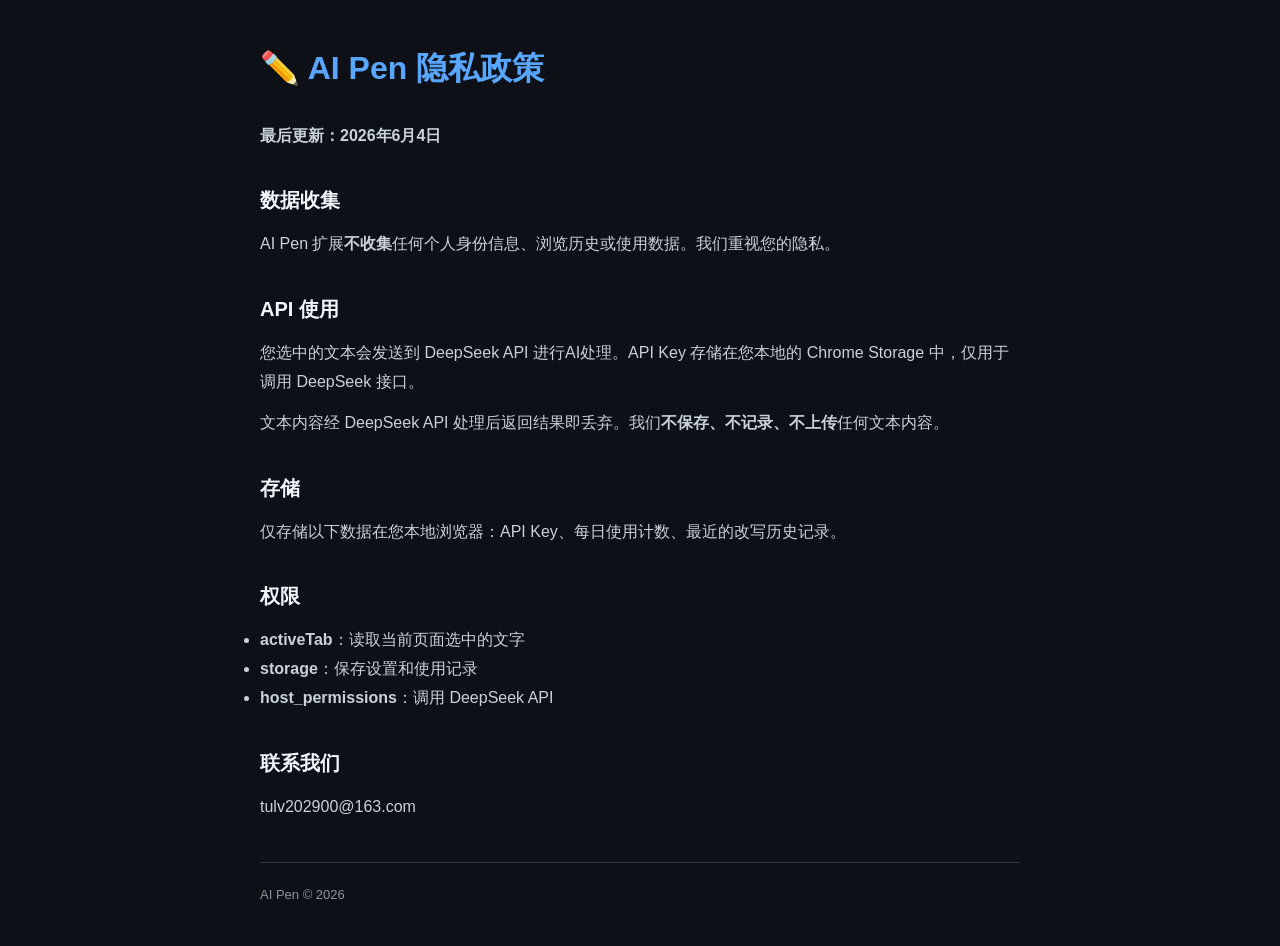
<file: docs/index.html>
<!DOCTYPE html>
<html lang="zh-CN">
<head>
<meta charset="UTF-8">
<meta name="viewport" content="width=device-width,initial-scale=1.0">
<title>AI Pen - 隐私政策</title>
<style>
*{margin:0;padding:0;box-sizing:border-box}
body{font-family:-apple-system,BlinkMacSystemFont,sans-serif;font-size:16px;color:#c9d1d9;background:#0d1117;max-width:800px;margin:40px auto;padding:0 20px;line-height:1.8}
h1{color:#58a6ff;margin-bottom:24px}
h2{color:#f0f6fc;margin-top:32px;margin-bottom:12px;font-size:20px}
p{margin-bottom:12px}
a{color:#58a6ff}
footer{margin-top:40px;padding-top:20px;border-top:1px solid #30363d;font-size:13px;color:#8b949e}
</style>
</head>
<body>
<h1>✏️ AI Pen 隐私政策</h1>
<p><strong>最后更新：2026年6月4日</strong></p>

<h2>数据收集</h2>
<p>AI Pen 扩展<strong>不收集</strong>任何个人身份信息、浏览历史或使用数据。我们重视您的隐私。</p>

<h2>API 使用</h2>
<p>您选中的文本会发送到 DeepSeek API 进行AI处理。API Key 存储在您本地的 Chrome Storage 中，仅用于调用 DeepSeek 接口。</p>
<p>文本内容经 DeepSeek API 处理后返回结果即丢弃。我们<strong>不保存、不记录、不上传</strong>任何文本内容。</p>

<h2>存储</h2>
<p>仅存储以下数据在您本地浏览器：API Key、每日使用计数、最近的改写历史记录。</p>

<h2>权限</h2>
<ul>
<li><strong>activeTab</strong>：读取当前页面选中的文字</li>
<li><strong>storage</strong>：保存设置和使用记录</li>
<li><strong>host_permissions</strong>：调用 DeepSeek API</li>
</ul>

<h2>联系我们</h2>
<p>tulv202900@163.com</p>
<footer><p>AI Pen © 2026</p></footer>
</body>
</html>
</file>
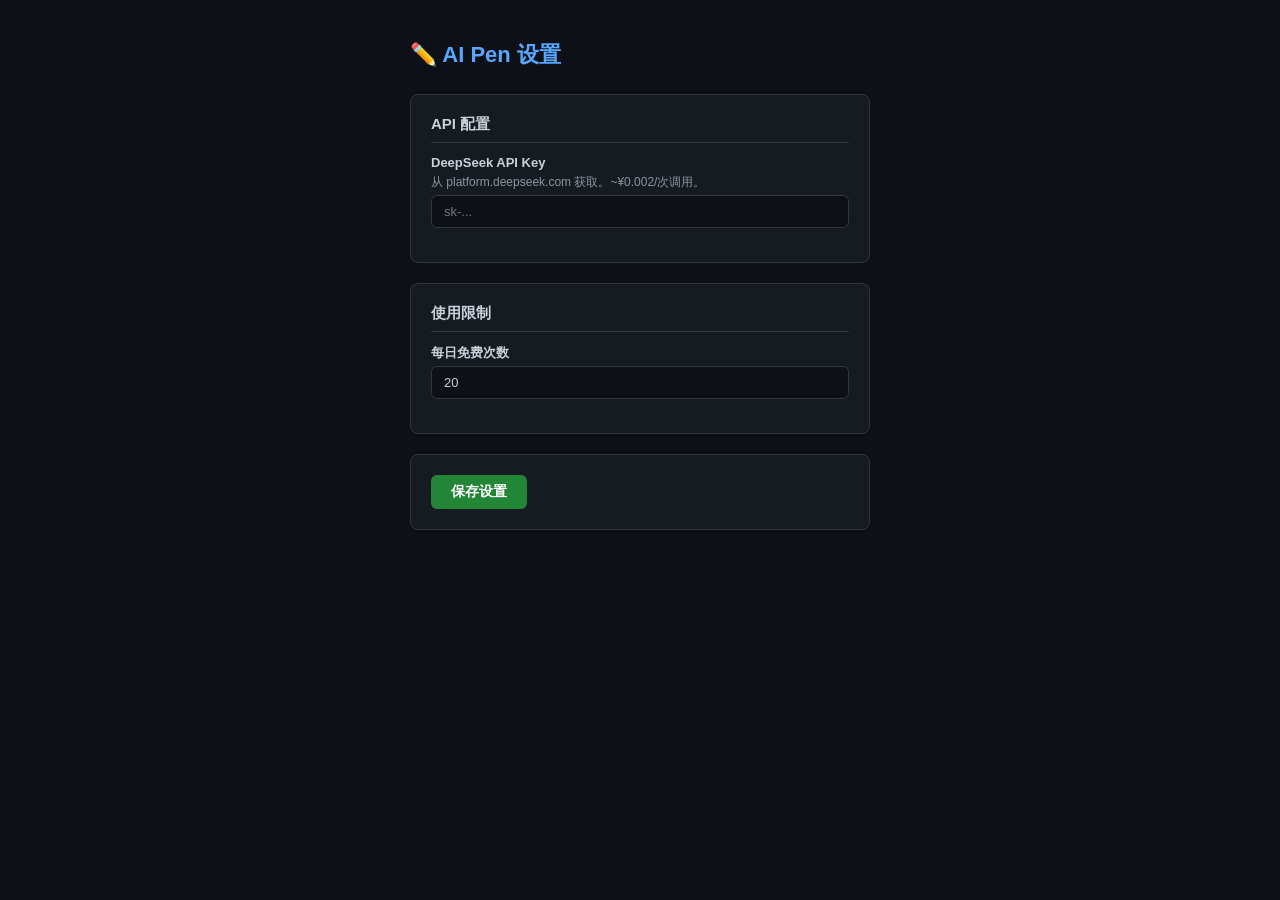
<file: options.html>
<!DOCTYPE html><html lang="zh-CN"><head><meta charset="UTF-8"><title>AI Pen · 设置</title><style>
*{margin:0;padding:0;box-sizing:border-box}
body{font-family:-apple-system,BlinkMacSystemFont,sans-serif;font-size:14px;color:#c9d1d9;background:#0d1117;max-width:500px;margin:40px auto;padding:0 20px}
h1{font-size:22px;color:#58a6ff;margin-bottom:24px}
.card{background:#161b22;border:1px solid #30363d;border-radius:8px;padding:20px;margin-bottom:20px}
.card h2{font-size:15px;margin-bottom:12px;padding-bottom:8px;border-bottom:1px solid #30363d}
.field{margin-bottom:14px}
.field label{display:block;font-weight:600;margin-bottom:4px;font-size:13px}
.field .hint{font-size:12px;color:#8b949e;margin-bottom:4px}
.field input{width:100%;padding:8px 12px;font-size:13px;border:1px solid #30363d;border-radius:6px;background:#0d1117;color:#c9d1d9}
.field input:focus{outline:none;border-color:#58a6ff}
.btn{padding:8px 20px;font-size:14px;font-weight:600;border-radius:6px;cursor:pointer;border:none;background:#238636;color:#fff}
.btn:hover{background:#2ea043}
.btn:disabled{opacity:.65}
#status{margin-left:12px;font-size:13px;color:#3fb950;display:none}
</style></head><body>
<h1>✏️ AI Pen 设置</h1>
<div class="card">
  <h2>API 配置</h2>
  <div class="field">
    <label>DeepSeek API Key</label>
    <div class="hint">从 platform.deepseek.com 获取。~¥0.002/次调用。</div>
    <input type="password" id="key" placeholder="sk-..." autocomplete="off">
  </div>
</div>
<div class="card">
  <h2>使用限制</h2>
  <div class="field">
    <label>每日免费次数</label>
    <input type="number" id="limit" min="1" max="100" value="20">
  </div>
</div>
<div class="card">
  <button class="btn" id="save">保存设置</button>
  <span id="status"></span>
</div>
<script src="options.js"></script>
</body></html>
</file>
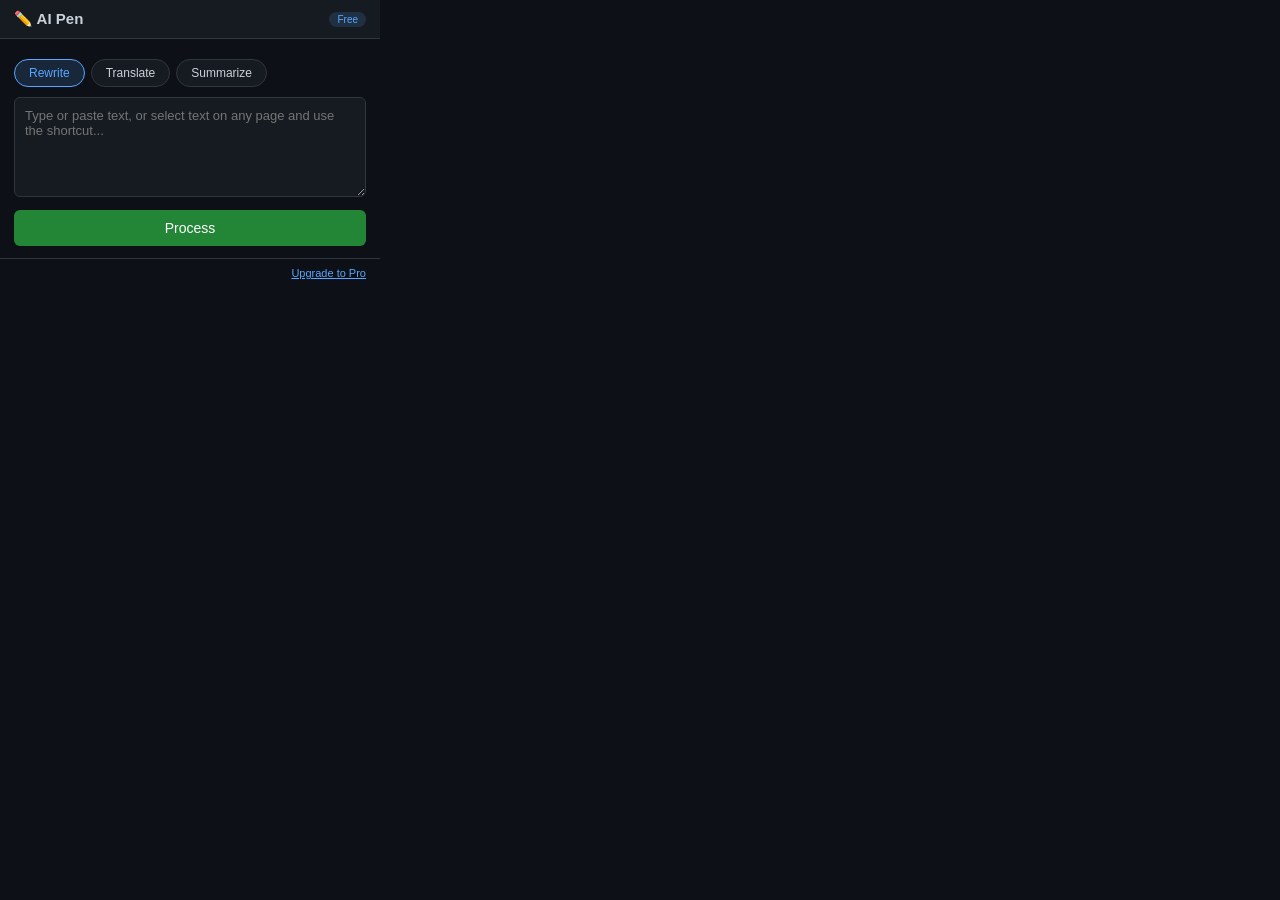
<file: popup.html>
<!DOCTYPE html>
<html lang="en">
<head>
<meta charset="UTF-8">
<meta name="viewport" content="width=device-width,initial-scale=1.0">
<title>AI Pen</title>
<style>
:root{--bg:#0d1117;--surface:#161b22;--border:#30363d;--text:#c9d1d9;--text2:#8b949e;--accent:#58a6ff;--green:#3fb950;--yellow:#f0c040;}
*{margin:0;padding:0;box-sizing:border-box;}
body{background:var(--bg);color:var(--text);width:380px;font-family:-apple-system,BlinkMacSystemFont,sans-serif;font-size:13px;}
.header{background:var(--surface);border-bottom:1px solid var(--border);padding:10px 14px;display:flex;align-items:center;justify-content:space-between;}
.header h1{font-size:15px;font-weight:600;display:flex;align-items:center;gap:6px;}
.badge{font-size:10px;padding:2px 8px;border-radius:10px;font-weight:500;}
.badge-free{background:rgba(88,166,255,0.15);color:var(--accent);}
.badge-pro{background:rgba(240,192,64,0.15);color:var(--yellow);}
.usage{font-size:11px;color:var(--text2);}
.content{padding:12px 14px;}
.actions{display:flex;gap:6px;margin-bottom:10px;flex-wrap:wrap;}
.chip{background:var(--surface);border:1px solid var(--border);border-radius:20px;padding:6px 14px;font-size:12px;cursor:pointer;color:var(--text);transition:all 0.15s;}
.chip:hover{border-color:var(--accent);color:var(--accent);}
.chip.active{background:rgba(88,166,255,0.15);border-color:var(--accent);color:var(--accent);}
textarea{width:100%;background:var(--surface);border:1px solid var(--border);border-radius:6px;padding:10px;color:var(--text);font-size:13px;resize:vertical;min-height:100px;font-family:inherit;}
textarea:focus{outline:none;border-color:var(--accent);}
.output{background:var(--surface);border:1px solid var(--border);border-radius:6px;padding:10px;margin-top:10px;min-height:60px;font-size:13px;line-height:1.5;display:none;}
.output.show{display:block;}
.loading{text-align:center;padding:16px;color:var(--text2);display:none;}
.loading.show{display:block;}
.btn{display:block;width:100%;background:#238636;color:#fff;border:none;border-radius:6px;padding:10px;font-size:14px;cursor:pointer;font-weight:500;margin-top:10px;}
.btn:hover{background:#2ea043;}
.btn:disabled{background:#30363d;color:var(--text2);cursor:default;}
.error{color:#f85149;font-size:12px;margin-top:6px;display:none;}
.error.show{display:block;}
.footer{display:flex;justify-content:space-between;align-items:center;padding:8px 14px;border-top:1px solid var(--border);font-size:11px;color:var(--text2);}
.spinner{display:inline-block;width:16px;height:16px;border:2px solid var(--border);border-top-color:var(--accent);border-radius:50%;animation:spin 0.6s linear infinite;margin-right:8px;vertical-align:middle;}
@keyframes spin{to{transform:rotate(360deg);}}
</style>
</head>
<body>
<div class="header">
  <h1>✏️ AI Pen</h1>
  <span id="plan-badge" class="badge badge-free">Free</span>
</div>
<div class="content">
  <div id="usage-info" class="usage" style="margin-bottom:8px;"></div>
  <div class="actions">
    <button class="chip active" data-mode="rewrite">Rewrite</button>
    <button class="chip" data-mode="translate">Translate</button>
    <button class="chip" data-mode="summarize">Summarize</button>
  </div>
  <textarea id="input" placeholder="Type or paste text, or select text on any page and use the shortcut..."></textarea>
  <button id="process-btn" class="btn">Process</button>
  <div id="loading" class="loading"><span class="spinner"></span> Processing...</div>
  <div id="error" class="error"></div>
  <div id="output" class="output"></div>
</div>
<div class="footer">
  <span id="remaining"></span>
  <a href="https://devkit-tools.xyz/pricing" target="_blank" style="color:var(--accent);">Upgrade to Pro</a>
</div>
<script src="popup.js"></script>
</body>
</html>
</file>
